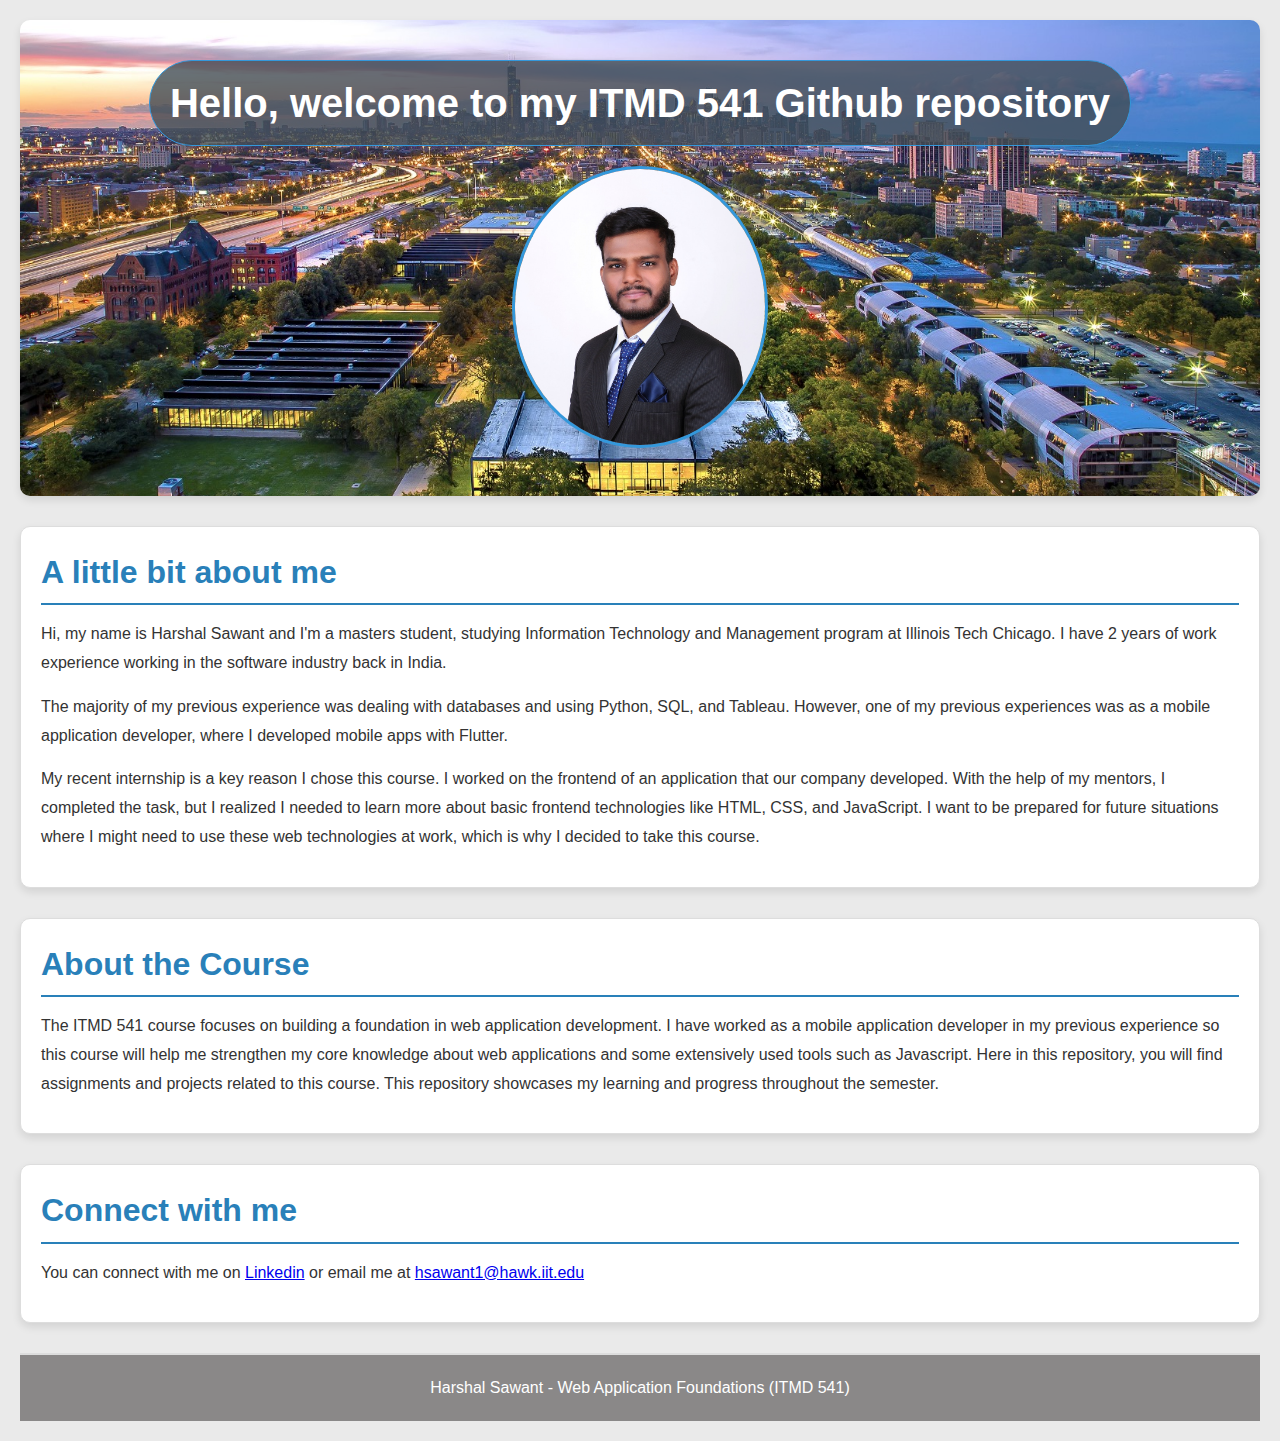
<file: index.html>
<!DOCTYPE html>
<html lang="en">
<head>
    <meta charset="UTF-8">
    <meta name="viewport" content="width=device-width, initial-scale=1.0">
    <title>ITMD 541 Course Repository</title>
    <link rel="stylesheet" href="styles.css">
</head>
<body>
    <div class="welcome">
        <h1>
            Hello, welcome to my ITMD 541 Github repository
        </h1>
        <img src="harshal-photo.jpeg" alt="Profile Photo">
    </div>

    <section id="about-me">
        <div class="bio">
            <h2>A little bit about me</h2>
            <p>
                Hi, my name is Harshal Sawant and I'm a masters student, studying Information Technology and Management program at Illinois Tech Chicago. I have 2 years of work experience working in the software industry back in India.
            </p>
            <p>
                The majority of my previous experience was dealing with databases and using Python, SQL, and Tableau. However, one of my previous experiences was as a mobile application developer, where I developed mobile apps with Flutter. 
            </p>
            <p>
                My recent internship is a key reason I chose this course. I worked on the frontend of an application that our company developed. With the help of my mentors, I completed the task, but I realized I needed to learn more about basic frontend technologies like HTML, CSS, and JavaScript. I want to be prepared for future situations where I might need to use these web technologies at work, which is why I decided to take this course.
            </p>
        </div>
    </section>
    
    <section id="course-info">
        <div class="course-info">
            <h2>About the Course</h2>
            <p>
                The ITMD 541 course focuses on building a foundation in web application development. I have worked as a mobile application developer in my previous experience so this course will help me strengthen my core knowledge about web applications and some extensively used tools such as Javascript. Here in this repository, you will find assignments and projects related to this course. This repository showcases my learning and progress throughout the semester.
            </p>
        </div>
    </section>
    <section id="connect">
        <div class="connect">
            <h2>Connect with me</h2>
            <p>
                You can connect with me on <a href="https://www.linkedin.com/in/harshal29">Linkedin</a> or email me at <a href="mailto:hsawant1@hawk.iit.edu">hsawant1@hawk.iit.edu</a>
            </p>
        </div>
    </section>
    <footer>
        Harshal Sawant - Web Application Foundations (ITMD 541)
    </footer>
</body>
</html>
</file>
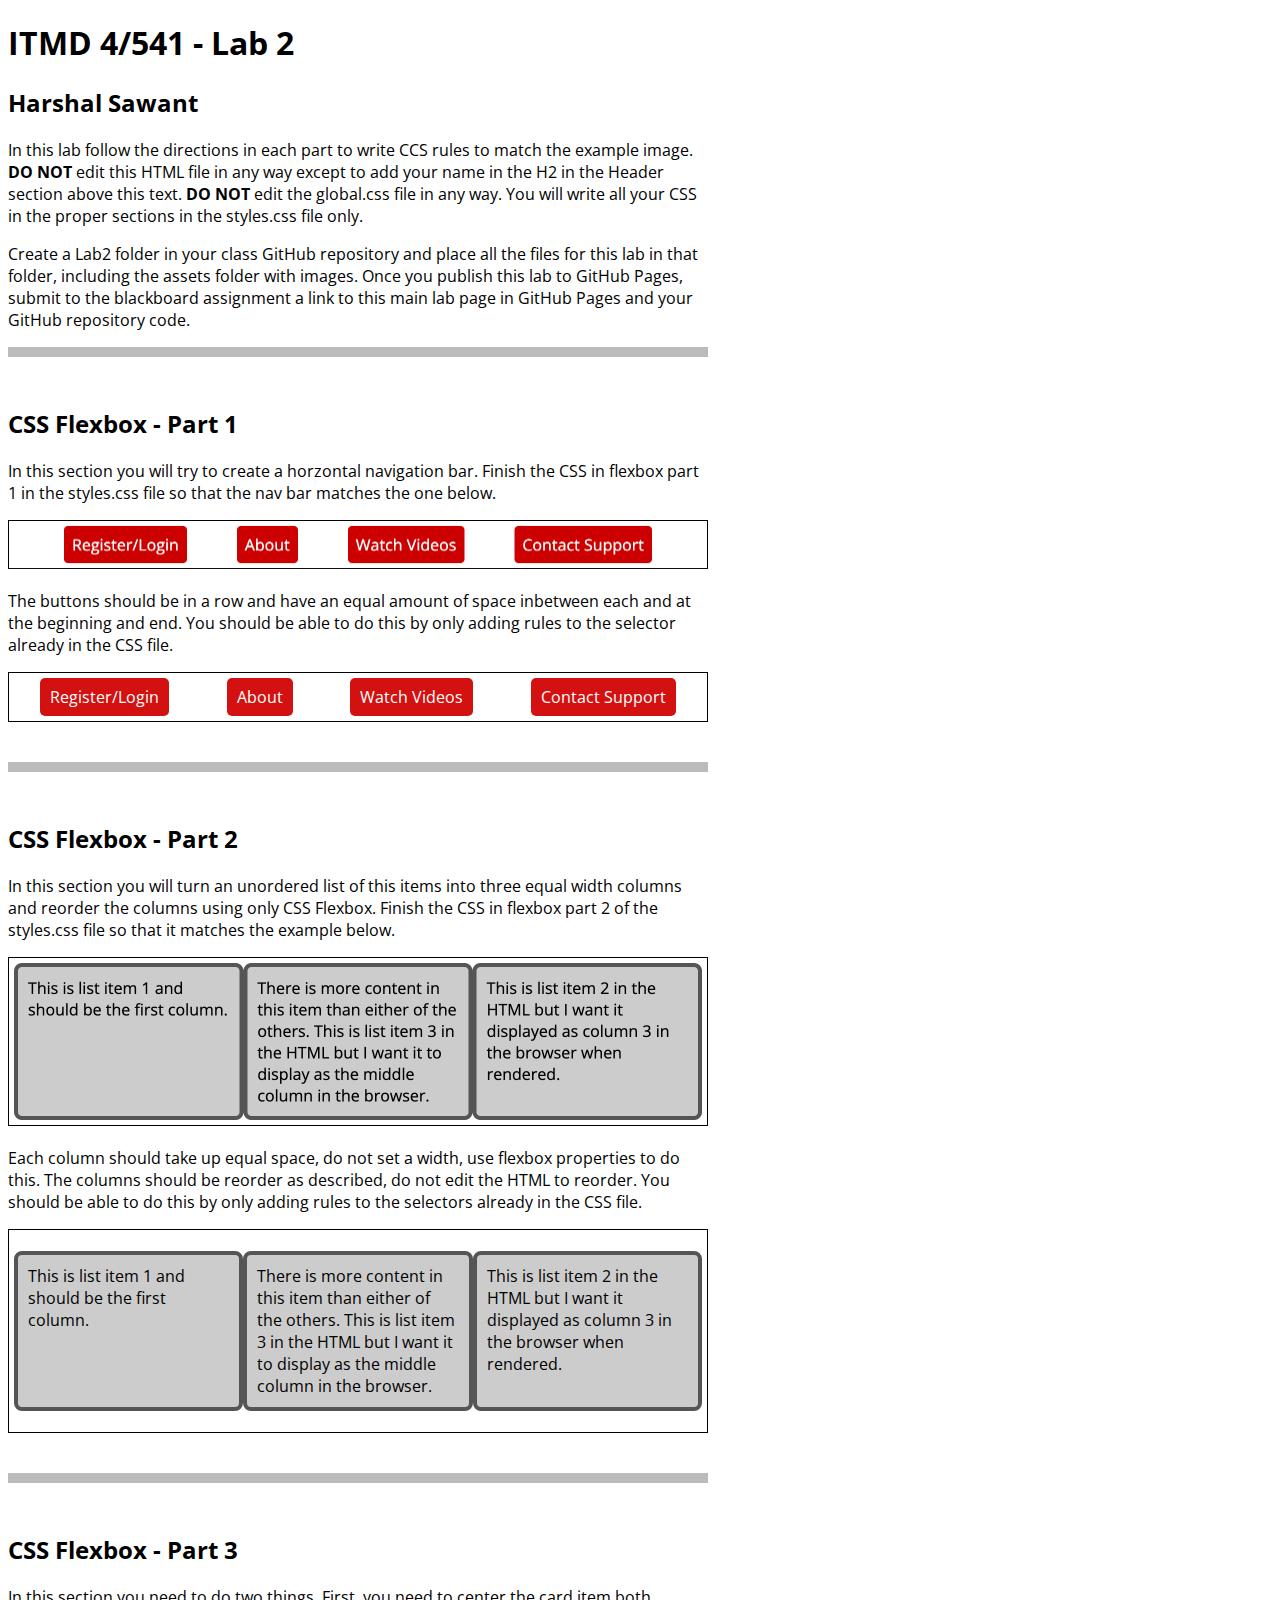
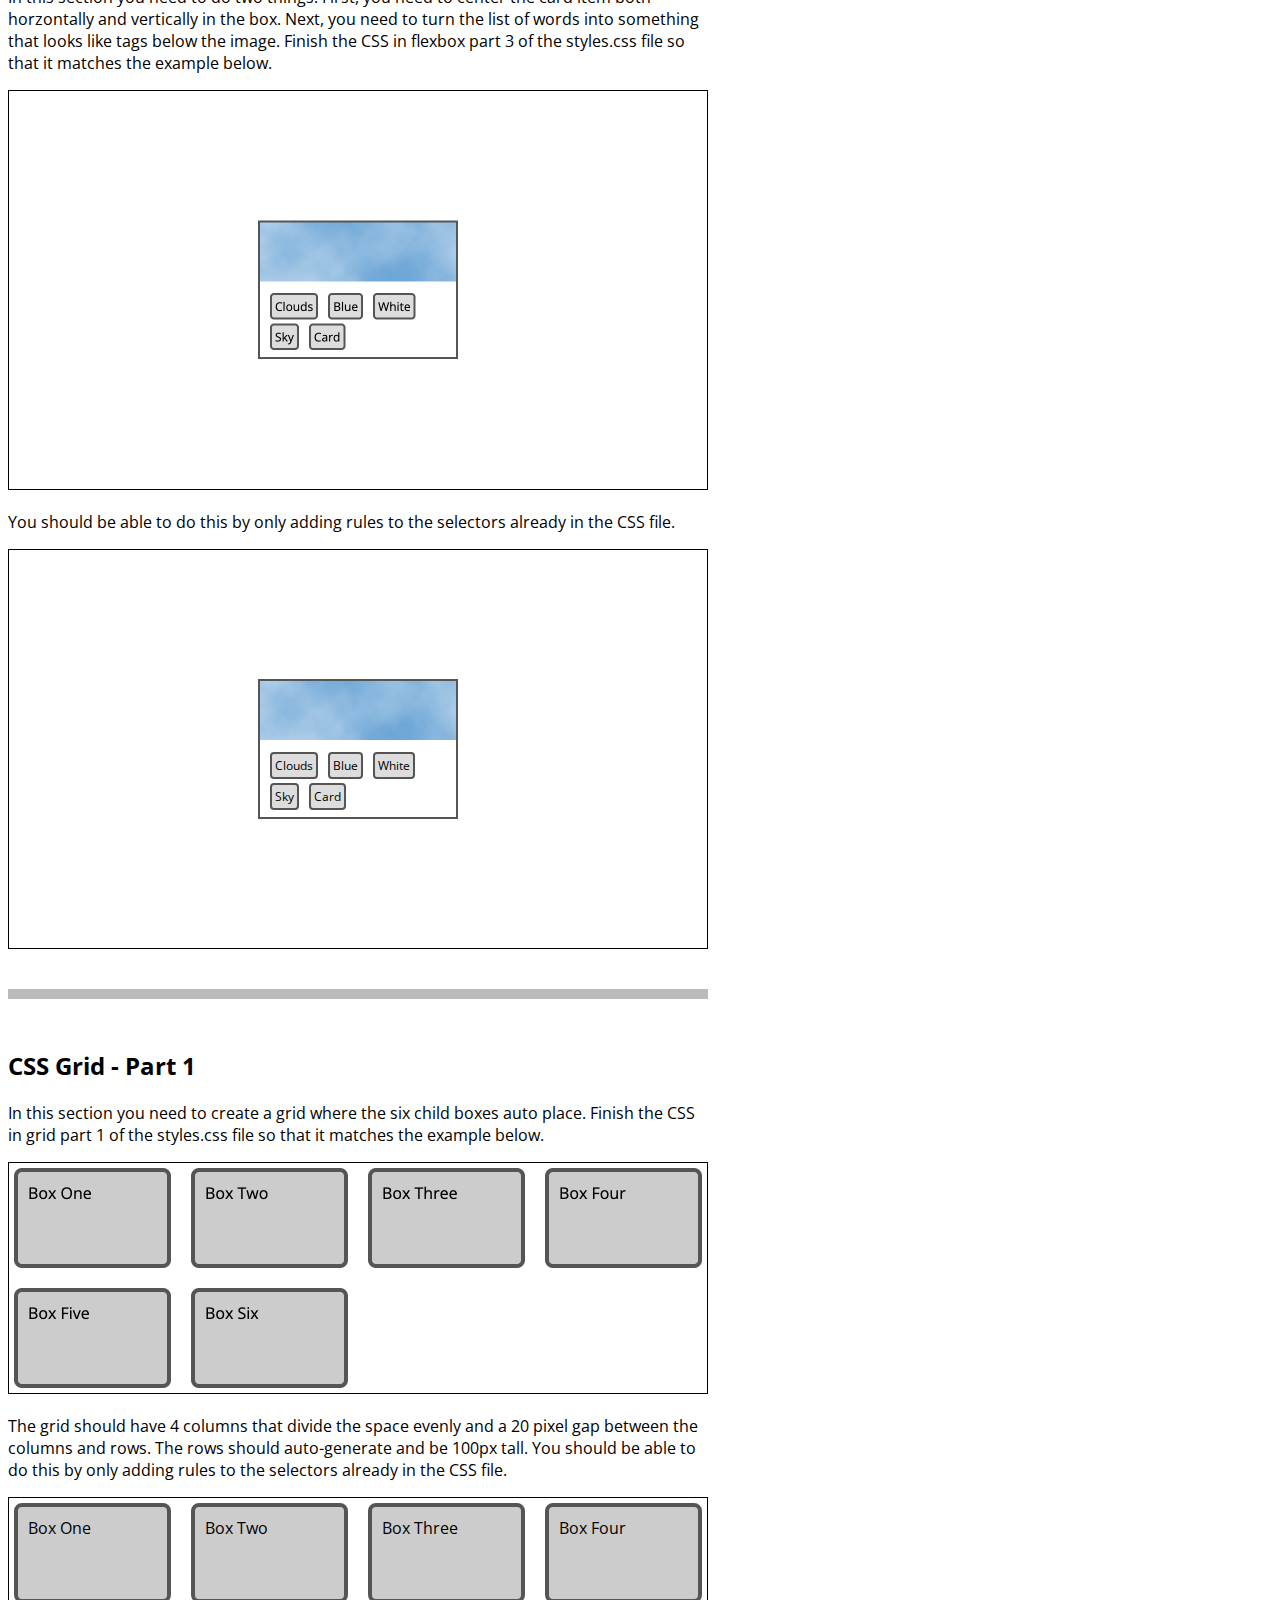
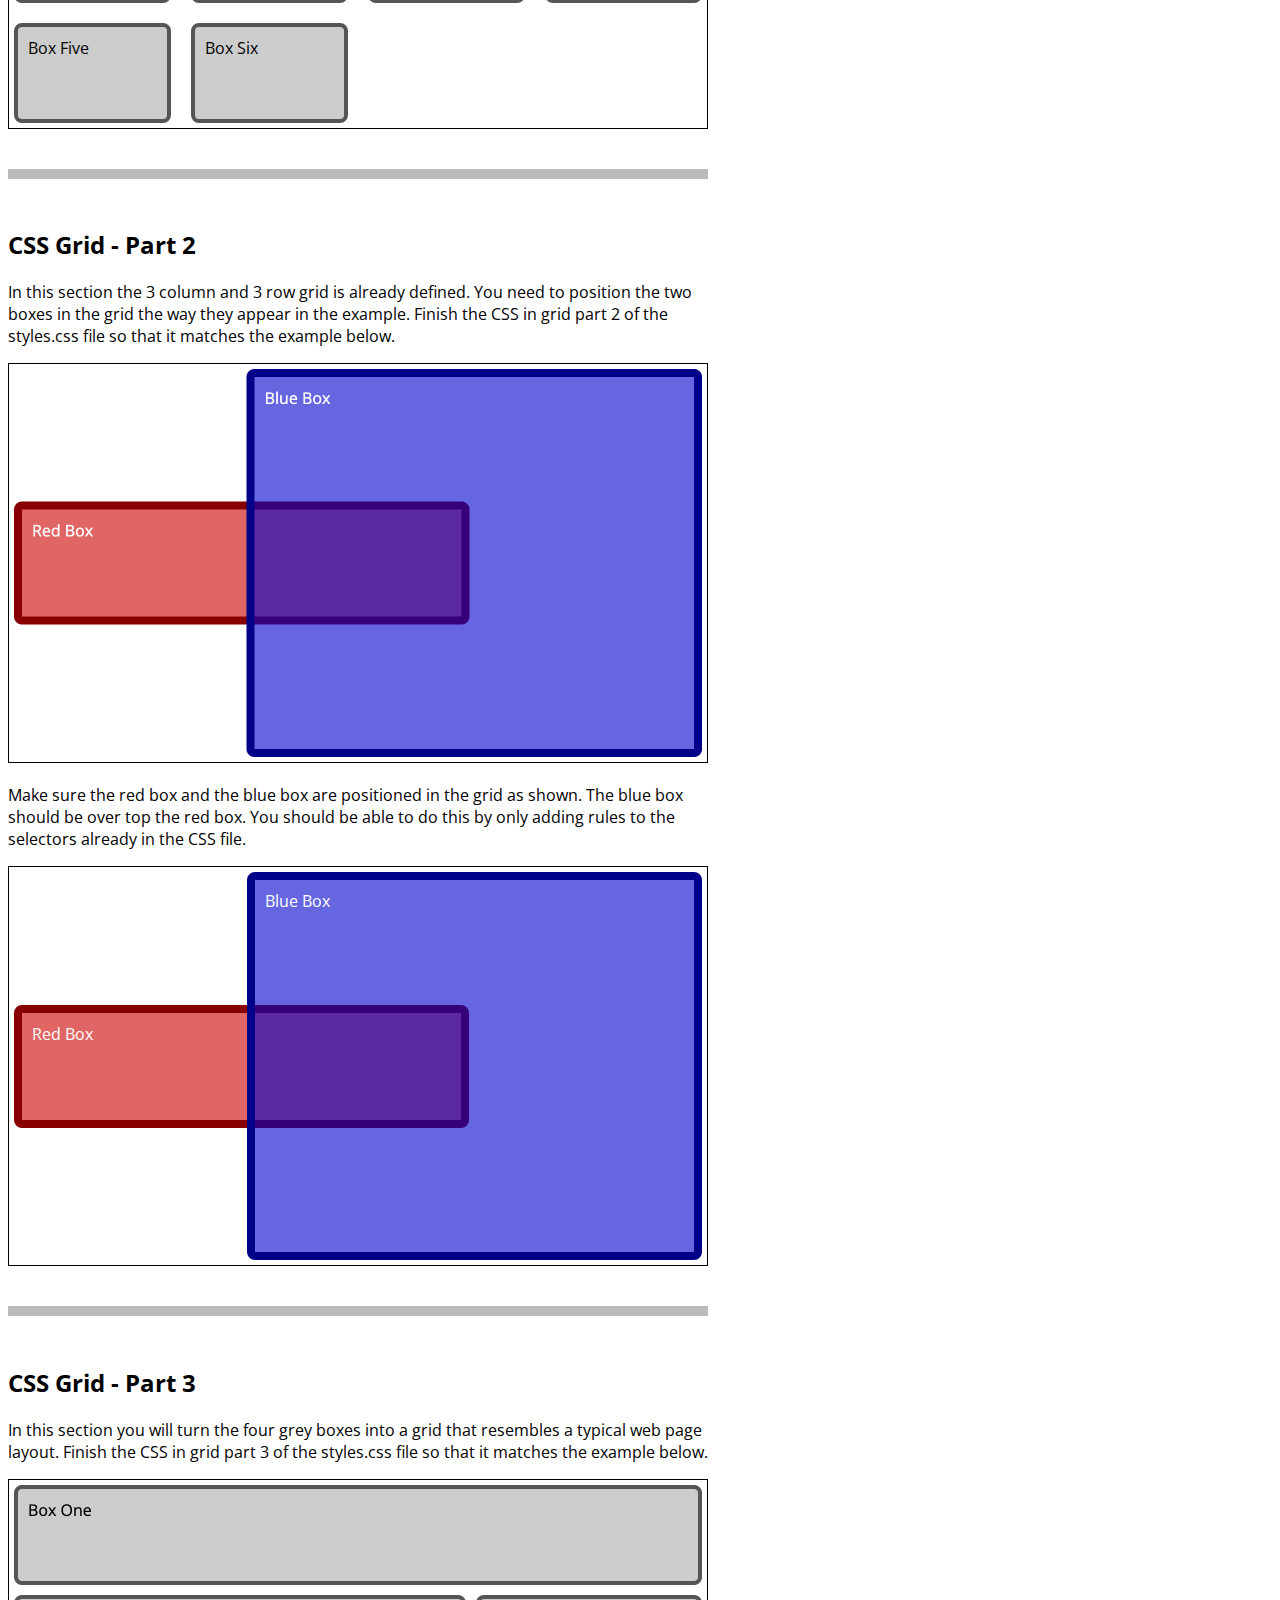
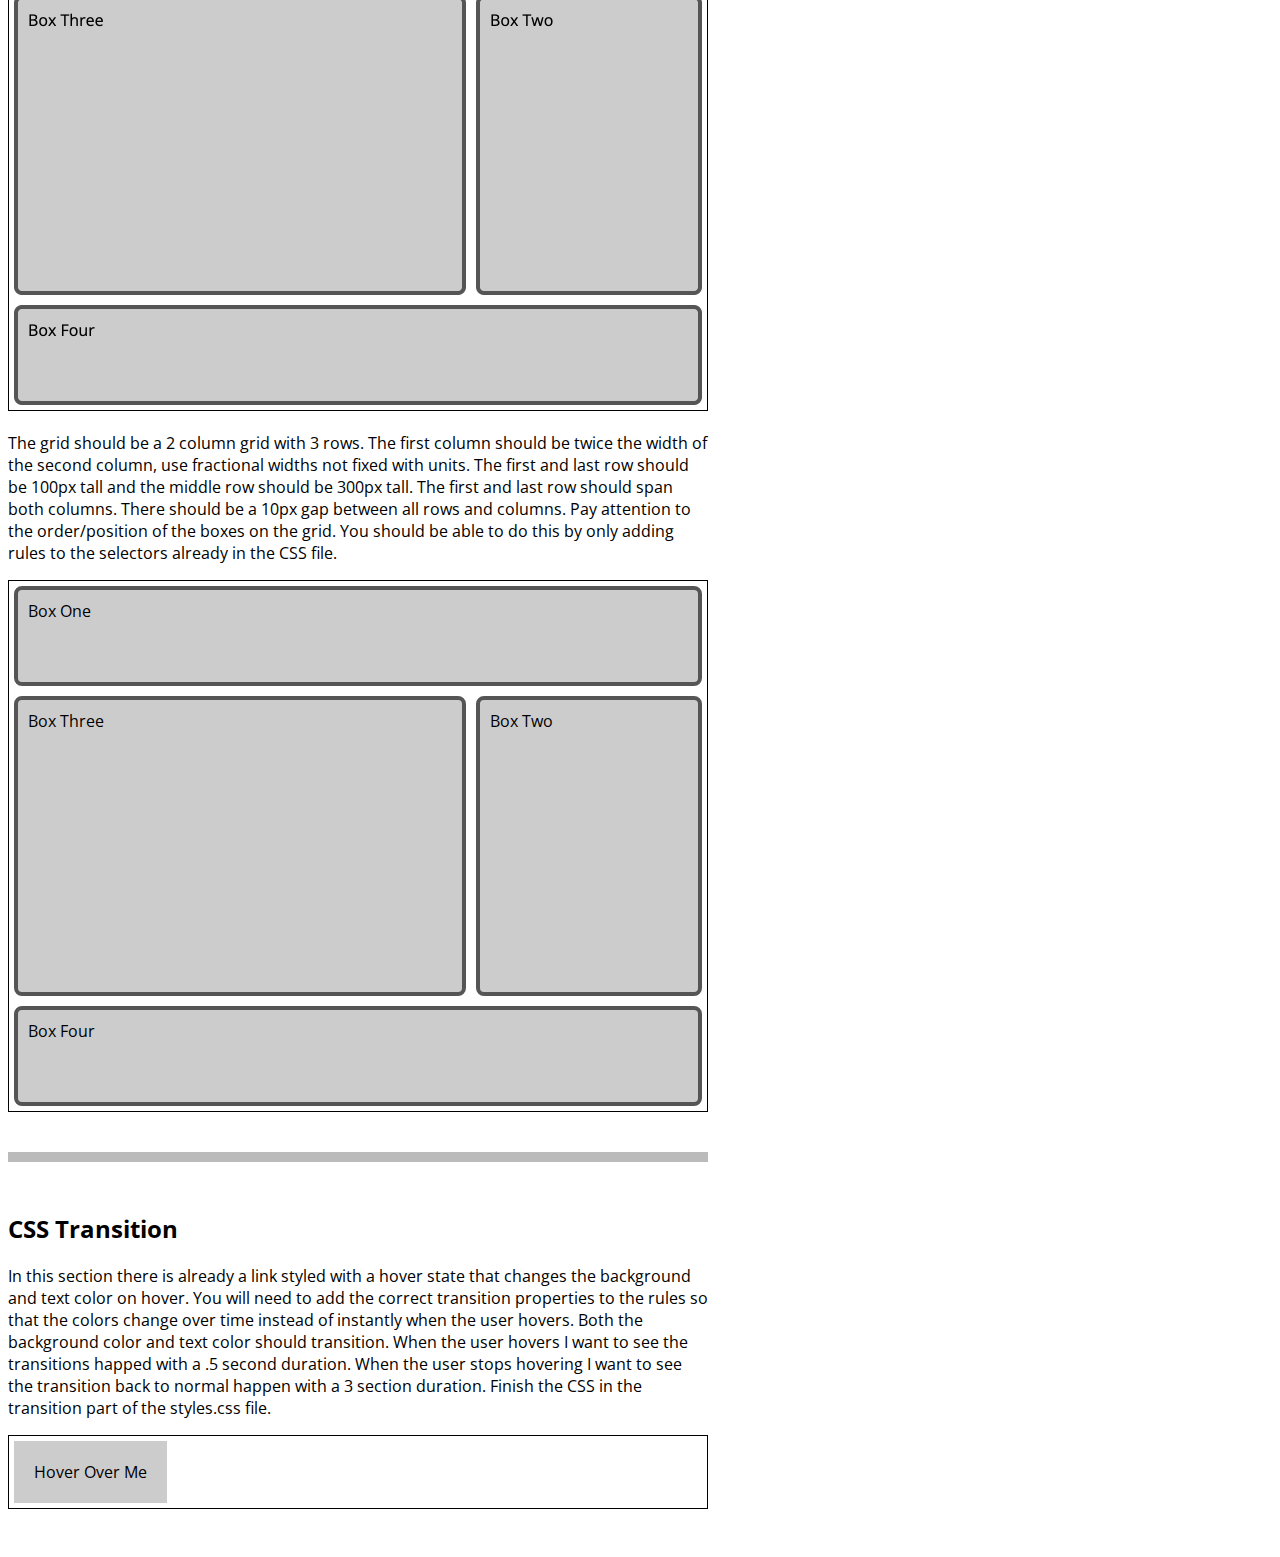
<file: Lab-2/index.html>
<!DOCTYPE html>
<html lang="en">
<head>
  <meta charset="UTF-8">
  <meta http-equiv="X-UA-Compatible" content="IE=edge">
  <meta name="viewport" content="width=device-width, initial-scale=1.0">
  <title>ITMD 4/541 - Lab 2</title>
  <link rel="preconnect" href="https://fonts.googleapis.com">
  <link rel="preconnect" href="https://fonts.gstatic.com" crossorigin>
  <link href="https://fonts.googleapis.com/css2?family=Open+Sans:ital,wght@0,400;0,700;1,400&display=swap" rel="stylesheet">
  <link href="assets/global.css" rel="stylesheet">
  <link href="styles.css" rel="stylesheet">
</head>
<body>
  <header class="w700">
    <h1>ITMD 4/541 - Lab 2</h1>
    <h2>Harshal Sawant</h2>
    <p>In this lab follow the directions in each part to write CCS rules to match the example image. <strong>DO NOT</strong> edit this HTML file in any way except to add your name in the H2 in the Header section above this text. <strong>DO NOT</strong> edit the global.css file in any way. You will write all your CSS in the proper sections in the styles.css file only.</p>
    <p>Create a Lab2 folder in your class GitHub repository and place all the files for this lab in that folder, including the assets folder with images. Once you publish this lab to GitHub Pages, submit to the blackboard assignment a link to this main lab page in GitHub Pages and your GitHub repository code.</p>
  </header>
  <section id="flex-section1" class="w700">
    <h2>CSS Flexbox - Part 1</h2>
    <p>In this section you will try to create a horzontal navigation bar. Finish the CSS in flexbox part 1 in the styles.css file so that the nav bar matches the one below.</p>
    <img src="assets/flex-p1.png" alt="flexbox part 1 example" width="700">
    <p>The buttons should be in a row and have an equal amount of space inbetween each and at the beginning and end. You should be able to do this by only adding rules to the selector already in the CSS file.</p>
    <div class="box">
      <nav>
        <ul>
          <li><a class="btn" href="#/register">Register/Login</a></li>
          <li><a class="btn" href="#/about">About</a></li>
          <li><a class="btn" href="#/videos">Watch Videos</a></li>
          <li><a class="btn" href="#/support">Contact Support</a></li>
        </ul>
      </nav>
    </div>
  </section>
  <section id="flex-section2" class="w700">
    <h2>CSS Flexbox - Part 2</h2>
    <p>In this section you will turn an unordered list of this items into three equal width columns and reorder the columns using only CSS Flexbox. Finish the CSS in flexbox part 2 of the styles.css file so that it matches the example below.</p>
    <img src="assets/flex-p2.png" alt="flexbox part 2 example" width="700">
    <p>Each column should take up equal space, do not set a width, use flexbox properties to do this. The columns should be reorder as described, do not edit the HTML to reorder. You should be able to do this by only adding rules to the selectors already in the CSS file.</p>
    <div class="box">
      <nav>
        <ul>
          <li class="greybox item1">This is list item 1 and should be the first column.</li>
          <li class="greybox item2">This is list item 2 in the HTML but I want it displayed as column 3 in the browser when rendered.</li>
          <li class="greybox item3">There is more content in this item than either of the others. This is list item 3 in the HTML but I want it to display as the middle column in the browser.</li>
        </ul>
      </nav>
    </div>
  </section>
  <section id="flex-section3" class="w700">
    <h2>CSS Flexbox - Part 3</h2>
    <p>In this section you need to do two things. First, you need to center the card item both horzontally and vertically in the box. Next, you need to turn the list of words into something that looks like tags below the image. Finish the CSS in flexbox part 3 of the styles.css file so that it matches the example below.</p>
    <img src="assets/flex-p3.png" alt="flexbox part 3 example" width="700">
    <p>You should be able to do this by only adding rules to the selectors already in the CSS file.</p>
    <div class="box h400">
      <div class="card">
        <img src="assets/clouds.jpg" alt="clouds" width="200">
        <div class="tags">
          <ul>
            <li>Clouds</li>
            <li>Blue</li>
            <li>White</li>
            <li>Sky</li>
            <li>Card</li>
          </ul>
        </div>
      </div>
    </div>
  </section>
  <section id="grid-section1" class="w700">
    <h2>CSS Grid - Part 1</h2>
    <p>In this section you need to create a grid where the six child boxes auto place. Finish the CSS in grid part 1 of the styles.css file so that it matches the example below.</p>
    <img src="assets/grid-p1.png" alt="grid part 1 example" width="700">
    <p>The grid should have 4 columns that divide the space evenly and a 20 pixel gap between the columns and rows. The rows should auto-generate and be 100px tall. You should be able to do this by only adding rules to the selectors already in the CSS file.</p>
    <div class="box">
      <div class="grid">
        <div class="greybox">Box One</div>
        <div class="greybox">Box Two</div>
        <div class="greybox">Box Three</div>
        <div class="greybox">Box Four</div>
        <div class="greybox">Box Five</div>
        <div class="greybox">Box Six</div>
      </div>
    </div>
    </div>
  </section>
  <section id="grid-section2" class="w700">
    <h2>CSS Grid - Part 2</h2>
    <p>In this section the 3 column and 3 row grid is already defined. You need to position the two boxes in the grid the way they appear in the example. Finish the CSS in grid part 2 of the styles.css file so that it matches the example below.</p>
    <img src="assets/grid-p2.png" alt="grid part 2 example" width="700">
    <p>Make sure the red box and the blue box are positioned in the grid as shown. The blue box should be over top the red box. You should be able to do this by only adding rules to the selectors already in the CSS file.</p>
    <div class="box h400">
      <div class="grid">
        <div class="gridboxblue">Blue Box</div>
        <div class="gridboxred">Red Box</div>
      </div>
    </div>
    </div>
  </section>
  <section id="grid-section3" class="w700">
    <h2>CSS Grid - Part 3</h2>
    <p>In this section you will turn the four grey boxes into a grid that resembles a typical web page layout. Finish the CSS in grid part 3 of the styles.css file so that it matches the example below.</p>
    <img src="assets/grid-p3.png" alt="grid part 3 example" width="700">
    <p>The grid should be a 2 column grid with 3 rows. The first column should be twice the width of the second column, use fractional widths not fixed with units. The first and last row should be 100px tall and the middle row should be 300px tall. The first and last row should span both columns. There should be a 10px gap between all rows and columns. Pay attention to the order/position of the boxes on the grid. You should be able to do this by only adding rules to the selectors already in the CSS file.</p>
    <div class="box">
      <div class="grid">
        <div class="greybox box1">Box One</div>
        <div class="greybox box2">Box Two</div>
        <div class="greybox box3">Box Three</div>
        <div class="greybox box4">Box Four</div>
      </div>
    </div>
    </div>
  </section>
  <section id="transition-section" class="w700">
    <h2>CSS Transition</h2>
    <p>In this section there is already a link styled with a hover state that changes the background and text color on hover. You will need to add the correct transition properties to the rules so that the colors change over time instead of instantly when the user hovers. Both the background color and text color should transition. When the user hovers I want to see the transitions happed with a .5 second duration. When the user stops hovering I want to see the transition back to normal happen with a 3 section duration. Finish the CSS in the transition part of the styles.css file.</p>
    <div class="box">
      <a href="#">Hover Over Me</a>
    </div>
    </div>
  </section>
</body>
</html>
</file>
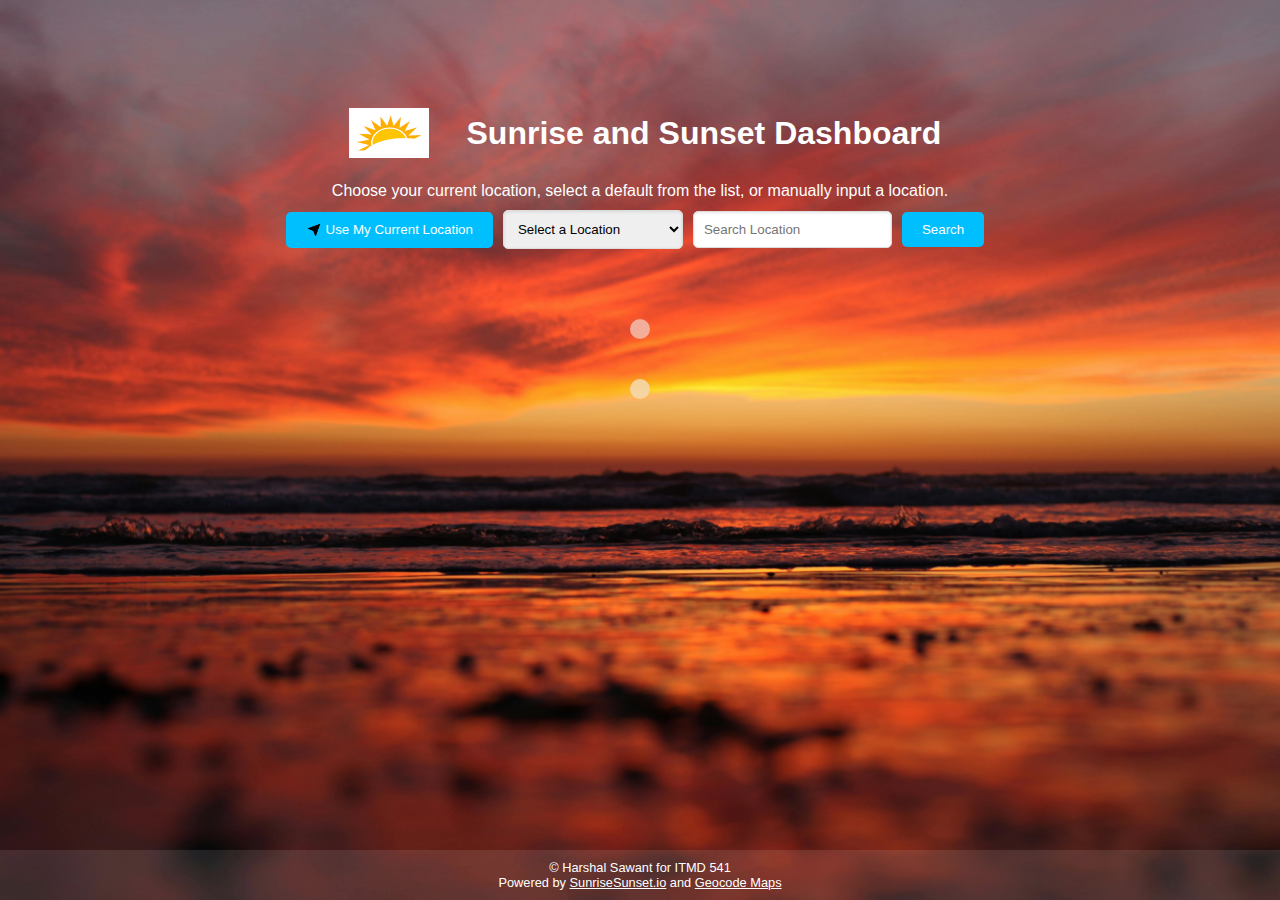
<file: Lab6/index.html>
<!DOCTYPE html>
<html lang="en">
<head>
    <meta charset="UTF-8">
    <meta name="viewport" content="width=device-width, initial-scale=1.0">
    <title>Sunrise and Sunset Dashboard</title>
    <link rel="stylesheet" href="styles.css">
</head>
<body>

    <div id="loadingSpinner" class="loading-spinner" style="display: none;"></div>

    <div class="container">
        <div class="header">
            <img src="images/icon.png" alt="Icon" class="header-icon" style="margin-right: 1cm;">
            <h1>Sunrise and Sunset Dashboard</h1>
        </div>

            <p id="instructionMessage">Choose your current location, select a default from the list, or manually input a location.</p>

        <div class="search-bar">
            <button id="geoLocation">
    <img src="images/location.png" alt="Current Location Icon" style="width: 16px; height: 16px; vertical-align: middle;">
    Use My Current Location
</button>
            <select id="presetLocations">
                <option value="">Select a Location</option>
                <option value="33.72148,73.04329">Islamabad, Pakistan</option>
                <option value="48.85661,2.35222">Paris, France</option>
                <option value="55.67594,12.56553">Copenhagen, Denmark</option>
                <option value="18.51957,73.85535">Pune, India</option>
                <option value="40.05832,-74.40566">New Jersey, USA</option>
                <option value="47.35954,8.63565">Zürich, Switzerland</option>
                <option value="38.907192,-77.036873">Washington DC, USA</option>
                <option value="19.07283,72.88261">Mumbai, India</option>
                <option value="34.052235,-118.243683">Los Angeles, USA</option>
                <option value="40.712776,-74.005974">New York, USA</option>
                <option value="51.507351,-0.127758">London, UK</option>
                <option value="35.689487,139.691711">Tokyo, Japan</option>
            </select>
            <input type="text" id="searchLocation" placeholder="Search Location">
            <button id="searchButton">Search</button>
        </div>

        <div id="dataDisplay">
            <div id="todayData" class="data-column"></div>
            <div id="tomorrowData" class="data-column"></div>
        </div>
    </div>

    <footer class="footer">
        <div class="footer-content">
            <p>© Harshal Sawant for ITMD 541</p>
            <p>Powered by 
                <a href="https://SunriseSunset.io" target="_blank"> SunriseSunset.io</a> 
                and 
                <a href="https://geocode.maps.co/" target="_blank"> Geocode Maps</a>
            </p>
        </div>
    </footer>

    <script src="script.js"></script>
</body>
</html>
</file>
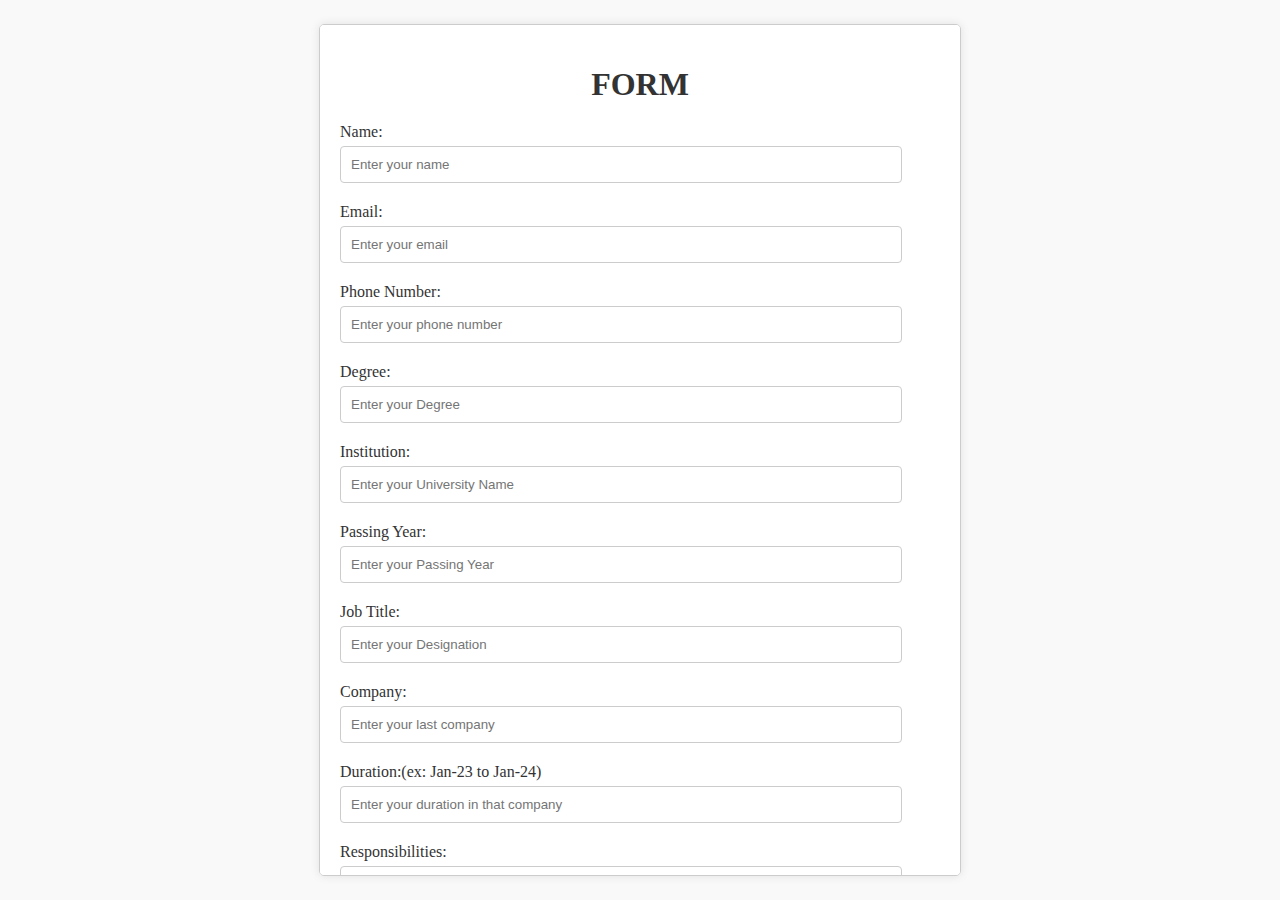
<file: lab5/form.html>
<!DOCTYPE html>
<html lang="en">
<head>
    <meta charset="UTF-8">
    <meta name="viewport" content="width=device-width, initial-scale=1.0">
    <title>Details Form</title>
    <link rel="stylesheet" href="form.css"> 
    <script src="script.js" defer></script> 
</head>
<body>
    <form id="detailsForm">
        <div>
            <h1>FORM</h1>
        </div>

        <div class="form-section">
            <label for="name">Name:</label>
            <input type="text" id="name" name="name" placeholder="Enter your name" required>
        </div>
         <div class="form-section">
            <label for="email">Email:</label>
            <input type="email" id="email" name="email" placeholder="Enter your email" required>
        </div>
       <div class="form-section">
            <label for="phone_number">Phone Number:</label>
            <input type="text" id="phone_number" name="phone_number" placeholder="Enter your phone number" required>
        </div>
         <div class="form-section">
            <label for="degree">Degree:</label>
            <input type="text" id="degree" name="degree" placeholder="Enter your Degree" required>
        </div>
        <div class="form-section">
            <label for="institute">Institution:</label>
            <input type="text" id="institute" name="institute" placeholder="Enter your University Name" required>
        </div>
        <div class="form-section">
            <label for="pasing year">Passing Year:</label>
            <input type="text" id="passing Year" name="passing Year" placeholder="Enter your Passing Year" required>
        </div>

         <div class="form-section">
            <label for="job_title">Job Title:</label>
            <input type="text" id="job_title" name="job_title" placeholder="Enter your Designation" required>
        </div>
       
        <div class="form-section">
            <label for="company">Company:</label>
            <input type="text" id="company" name="company" placeholder="Enter your last company" required>
        </div>
        <div class="form-section">
            <label for="duration">Duration:(ex: Jan-23 to Jan-24)</label>
            <input type="text" id="duration" name="duration" placeholder="Enter your duration in that company" required>
        </div>
        <div class="form-section">
            <label for="responsibility">Responsibilities:</label>
            <textarea id="responsibility" name="responsibility" placeholder="Describe your responsibilities" rows="4"></textarea>
        </div>

         <div class="form-section">
            <label>Languages You Know:</label>
            <div class="checkbox-group">
                <label><input type="checkbox" id="C" value="C">C</label>
                <label><input type="checkbox" id="C++" value="C++">C++</label>
                <label><input type="checkbox" id="Csharp" value="Csharp">C#</label>
                <label><input type="checkbox" id="Java" value="Java">Java</label>
                <label><input type="checkbox" id="Python" value="Python">Python</label>
                <label><input type="checkbox" id="JavaScript" value="JavaScript">JavaScript</label>
                <label><input type="checkbox" id="TypeScript" value="TypeScript">TypeScript</label>
            </div>
        </div>

        <div class="form-section">
            <label>Framework You Know:</label>
            <div class="check-grp">
                <label><input type="checkbox" id="facil.io" value="facil.io"> facil.io</label>
                <label><input type="checkbox" id="cppCMS" value="cppCMS"> cppCMS</label>
                <label><input type="checkbox" id="SpringBoot" value="SpringBoot"> Springboot</label>
                <label><input type="checkbox" id="Django" value="Django"> Django</label>
                <label><input type="checkbox" id="React" value="React"> React</label>
                <label><input type="checkbox" id="NextJS" value="NextJS"> NextJS</label>
                <label><input type="checkbox" id="NodeJS" value="NodeJS"> NodeJS</label>
            </div>
        </div>

        <div class="form-section">
            <label for="version_control">Version control:</label>
            <select id="version" name="version">
                <option value="github">Github</option>
                <option value="BitBucket">Bitbucket</option>
                <option value="gitlab">Gitlab</option>
            </select>
        </div>

         <div class="form-section">
            <label for="Project">Project:</label>
            <input type="text" id="ProjectName" name="ProjectName" placeholder="Enter your Project Title" required>
            <textarea id="ProjectDescription" name="ProjDescription" placeholder="Describe your Project" rows="4"></textarea>
        </div>
        
        <div class="form-section">
            <button type="submit">Submit</button>
        </div>    
    </form>
</body>
</html>
</file>
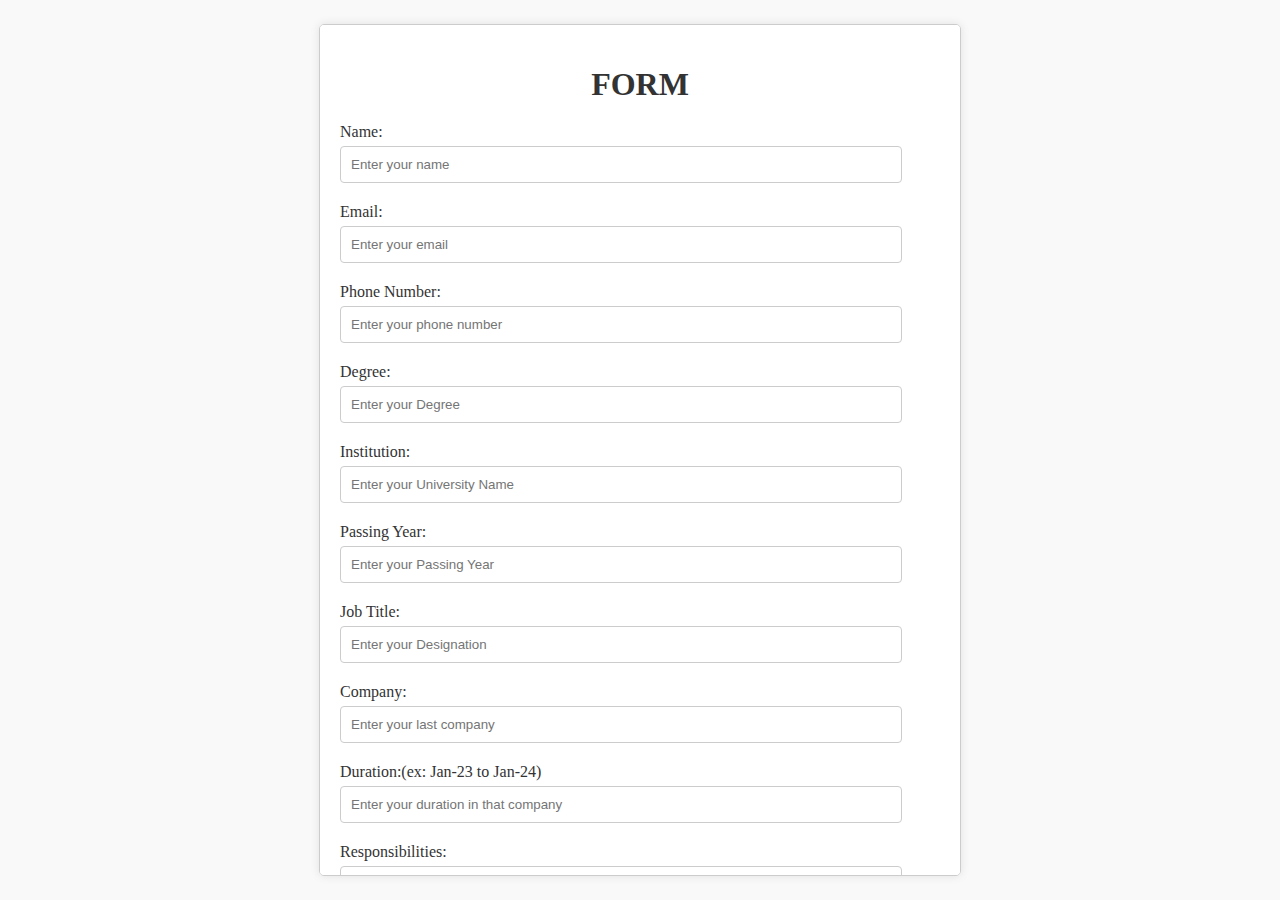
<file: lab5/resume.html>
<!DOCTYPE html>
<html lang="en">
<head>
    <meta charset="UTF-8">
    <meta name="viewport" content="width=device-width, initial-scale=1.0">
    <title>Resume</title>
    <link rel="stylesheet" href="resume.css">
    <script src="script.js" defer></script> <!-- Include your JS file -->
</head>
<body id="resumePage">
    <div class="container">
        <!-- Resume Header -->
        <div class="header">
            <h1 id="displayName">Your Name</h1>
            <p id="displayEmail">Email: your_email_id </p>
            <p id="displayPhone">Phone: (xxx)-xxx-xxxx</p>
        </div>

        <!-- Section: Education -->
        <div class="section">
            <div class="section-title">Education</div>
            <div id="displayEducation" class="info">
                <strong>Degree:</strong> Your Degree<br>
                <strong>Institution:</strong> Your University Name<br>
                <strong>Year:</strong> Passing Year
            </div>
        </div>

        <!-- Section: Experience -->
        <div class="section">
            <div class="section-title">Work Experience</div>
            <div id="displayExperience" class="info">
              <h4>If not any put N.A</h4>
                <strong>Job Title:</strong> Your designation<br>
                <strong>Company:</strong> Name of last company<br>
                <strong>Duration:</strong> ex: Jan-23-Jan24<br>
                <strong>Responsibilities:</strong>
            </div>
            
        </div>

        <!-- Section: Skills -->
        <div class="section">
            <div class="section-title">Skills</div>
            <div id="displaySkills" class="info">
                <ul>
                    <li id="Language">Language: You Know</li>
                    <li>Framework: You Know</li>
                    <li>Version Control: You Know</li>
                    <li>Database: You Know</li>
                </ul>
            </div>
        </div>
        <div class="section">
            <div class="section-title">Project</div>
            <div id="displayProject" class="info">
                <ul>
                    <li><strong> Name:</strong> [Your Project Name]</li>
                    <li><strong> Description:</strong> [Your Project Description]</li>
                </ul>    
            </div> 
        </div>
        
    </div>
</body>
</file>
<file: styles.css>
body, h1, h2, p {
    margin: 0;
    padding: 0;
    border: 1.5px;
    box-sizing: border-box;
}

body {
    font-family: Arial, sans-serif;
    line-height: 1.6;
    color: #333;
    background-color: #eaeaea;
    padding: 20px;
}

.welcome {
    text-align: center;
    margin-bottom: 30px;
    background-image: url('iit-photo.jpeg'); 
    background-size: cover; 
    background-position: center; 
    background-repeat: no-repeat; 
    padding: 40px; 
    border-radius: 10px;
    box-shadow: 0 4px 8px rgba(0,0,0,0.1); 
}

.welcome h1 {
    font-size: 2.5em;
    color: #fff;
    background: rgba(66, 78, 86, 0.8); 
    border-radius: 50px;
    border: 1.5px solid #3498db;
    margin-bottom: 10px;
    padding: 10px 20px;
    display: inline-block;
}

.welcome img {
    width: 250px;
    height: auto;
    border-radius: 50%;
    border: 3px solid #3498db;
    margin-top: 10px;
    background: #fff; 
}

section {
    margin-bottom: 30px;
    padding: 20px;
    background: #fff;
    border: 1px solid #ddd;
    border-radius: 10px;
    box-shadow: 0 4px 8px rgba(0,0,0,0.1);
}

.bio, .course-info {
    margin: 0;
}

h2 {
    font-size: 2em;
    color: #2980b9;
    margin-bottom: 15px;
    border-bottom: 2px solid #2980b9;
    padding-bottom: 5px;
}

p {
    font-size: 1em;
    margin-bottom: 15px;
    line-height: 1.8;
}

footer {
    text-align: center; 
    background-color: #8a8888; 
    color: #fff; 
    padding: 20px; 
    font-size: 1em; 
    border-top: 2px solid #ddd; 
}
</file>
<file: Lab-2/assets/global.css>
/* Global CSS - Do Not Edit */

* {
  box-sizing: border-box;
  font-family: 'Open Sans', sans-serif;
}

section {
  padding: 30px 0 40px;
  border-top: 10px solid #bbb;
}

.btn {
  background-color: #cc0000;
  padding: 8px;
  color: #fff;
  display: inline-block;
  text-decoration: none;
  border-radius: 4px;
  font-size: 1rem;
}

.box {
  border: 1px solid #000;
  padding: 5px;
}

img {
  max-width: 100%;
}

.w700 {
  width: 700px;
}

.h500 {
  height: 500px;
}

.h400 {
  height: 400px;
}

.greybox {
  background-color: #ccc;
  color: #000;
  padding: 10px;
  border: 4px solid #555;
  border-radius: 8px;
}

.gridboxblue {
  background-color:rgba(0,0,204,.6);
  color: #fff;
  padding: 10px;
  border: 8px solid #000088;
  border-radius: 8px;
}

.gridboxred {
  background-color: rgba(204,0,0,.6);
  color: #fff;
  padding: 10px;
  border: 8px solid #880000;
  border-radius: 8px;
}

.card {
  width: 200px;
  border: 2px solid #555;
}

.tags {
  padding: 5px;
}

.tags li {
  background-color: #ddd;
  color: #000;
  padding: 3px;
  border: 2px solid #555;
  border-radius: 4px;
  font-size: .75rem;
  margin: 2px 5px;
}

#grid-section2 .grid {
	display: grid;
	grid-template-columns: 1fr 1fr 1fr;
	grid-template-rows: 1fr 1fr 1fr;
	grid-gap: 10px;
  height: 100%;
}
</file>
<file: Lab-2/styles.css>
/* Flexbox Part 1 */

#flex-section1 ul {
	display: flex;
	justify-content: space-between;
	list-style: none;
	padding: 0 8px;
	margin: 0 18px;
}
  
  #flex-section1 ul li {
}
  
  #flex-section1 a.btn {
	text-decoration: none;
	padding: 8px 10px;
	background-color: #d31111;
	color: #fff;
	border-radius: 5px;
}

/* end Flexbox Part 1 */


/* Flexbox Part 2 */

#flex-section2 ul {
	display: flex;
	padding: 0;
}
  
  #flex-section2 li {
	flex: 1;
	list-style: none;
	text-align: flex;
}
  
  #flex-section2 .item1 {
	order: 1;
}
  
  #flex-section2 .item2 {
	order: 3;
}
  
  #flex-section2 .item3 {
	order: 2;
}

/* end Flexbox Part 2 */


/* Flexbox Part 3 */

#flex-section3 .box {
	display: flex;
	justify-content: center;
	align-items: center;
}
  
  #flex-section3 .tags ul {
	list-style: none;
	display: flex;
	flex-wrap: wrap;
	margin: 0;
	padding-top: 0px;
	padding-right: 2px;
	padding-bottom: 0px;
	padding-left: 0px;
}
  
  #flex-section3 .tags li {
	background-color: #ddd;
	color: #000;
	padding: 3px;
	border: 2px solid #555;
	border-radius: 4px;
	font-size: 0.75rem;
	margin: 2px 5px;
}

/* end Flexbox Part 3 */


/* Grid Part 1 */

#grid-section1 .grid {
	display: grid;
	grid-template-columns: repeat(4, 1fr);
	grid-gap: 20px;
	grid-auto-rows: 100px;
}

/* end Grid Part 1 */


/* Grid Part 2 */

#grid-section2 .grid {
	display: grid;
	grid-template-columns: 1fr 1fr 1fr;
	grid-gap: 10px;
}
  
  #grid-section2 .gridboxblue {
	grid-column: 2 / 4;
	grid-row: 1 / 4;
	z-index: 2;
}
  
  #grid-section2 .gridboxred {
	grid-column: 1 / 3;
	grid-row: 2 / 3;
	z-index: 1;
}

/* end Grid Part 2 */


/* Grid Part 3 */

#grid-section3 .grid {
	display: grid;
	grid-template-columns: 2fr 1fr;
	grid-template-rows: 100px 300px 100px;
	grid-gap: 10px;
}
  
  #grid-section3 .box1 {
	grid-column: 1 / 3;
	grid-row: 1;
}
  
  #grid-section3 .box2 {
	grid-column: 2 / 3;
	grid-row: 2 / 3;
}
  
  #grid-section3 .box3 {
	grid-column: 1 / 2;
	grid-row: 2 / 3;
}
  
  #grid-section3 .box4 {
	grid-column: 1 / 3;
	grid-row: 3 / 4;
}

/* end Grid Part 3 */


/* Transition Part */

#transition-section .box a {
	display: inline-block;
	background-color: #ccc;
	color: #000;
	padding: 20px;
	text-decoration: none;
	transition: background-color 3s, color 3s;
}
  
  #transition-section .box a:hover {
	background-color: #cc0000;
	color: #fff;
	transition: background-color 0.5s, color 0.5s;
}

/* end Transition Part */
</file>
<file: Lab6/styles.css>
body {
    font-family: 'Segoe UI', Tahoma, Geneva, Verdana, sans-serif;
    padding: 0;
    margin: 0;
    background-color: #eaecef;
    color: #fff;
    background-image: url('images/background.jpg');
    background-size: cover;
    background-position: center;
    display: flex;
    flex-direction: column;
    justify-content: center;
    align-items: center;
    min-height: 100vh; 
}

.loading-spinner {
    border-top: 4px solid #ddd; 
    border-radius: 50%;
    width: 50px;
    height: 50px;
    animation: spin 2s linear infinite;
    position: fixed;
    top: 50%;
    left: 50%;
    transform: translate(-50%, -50%);
    z-index: 1000;
}

/* Keyframes for the spinning animation */
@keyframes spin {
    0% { transform: rotate(0deg); }
    100% { transform: rotate(360deg); }
}


.container {
    max-width: 800px;
    margin-top: 5%;
    margin-bottom: auto;
    padding: 30px;
    background-color: rgba(255, 255, 255, 0);
    box-shadow: none;
    border-radius: 15px;
    display: flex;
    flex-direction: column;
    align-items: center; 
    flex-grow: 1; 
}

.header {
    display: flex;
    align-items: center;
    justify-content: center;
}

h1 {
    text-align: center;
    margin-bottom: 20px;
    color: #fff;
    flex: 1;
}

.header-icon {
    width: 80px;
    height: 50px;
    margin-left: 10px;
}

#instructionMessage {
    text-align: center;
    margin: 10px 0;
    color: #fff;
}

.search-bar {
    display: flex;
    justify-content: center; 
    align-items: center;
    width: 100%;
    margin-bottom: 20px;
}

button {
    cursor: pointer;
    padding: 10px 20px;
    margin-right: 10px;
    background-color: deepskyblue;
    color: #fff;
    border: none;
    border-radius: 5px;
    box-shadow: none;
    transition: background-color 0.3s ease;
}

button:hover {
    background-color: rgb(20, 20, 39);
}

input, select {
    padding: 10px;
    margin-right: 10px;
    border: 1px solid #ddd;
    border-radius: 5px;
    box-shadow: inset 0 1px 3px rgba(0,0,0,0.1);
    transition: border-color 0.3s ease-in-out;
}

input:focus, select:focus {
    border-color: #4CAF50;
    outline: none;
}

#dataDisplay {
    width: 100%;
    margin-top: 20px;
    display: flex;
    flex-direction: column;
    align-items: center;
    justify-content: center; 
    padding: 10px;
}

.data-column {
    background-color: rgba(255, 255, 255, 0);
    padding: 15px;
    border-radius: 10px;
    flex: 1;
    margin: 0 10px;
    text-align: left;
}

#todayData, #tomorrowData {
    background-color: rgba(239, 234, 234, 0.588);
    color: #000;
    backdrop-filter: blur(10px);
    font-size: x-large;
    padding: 10px;
    margin: 20px;
}

.footer {
    width: 100%;
    padding: 10px;
    background-color: rgba(255, 255, 255, 0.1);
    color: white;
    text-align: center;
    position: relative; 
    font-size: 0.8em;
    margin-top: auto; 
}

.footer-content {
    display: flex;
    align-items: center;
    justify-content: center;
    flex-direction: column;
}

.footer-content p {
    margin: 0;
}

.footer a {
    color: white;
    text-decoration: underline;
}

/* Responsive Design for Tablets and Mobile */
@media screen and (max-width: 768px) {
    .container {
        max-width: 95%;
        margin-top: 3%;
        padding: 20px;
    }

    .header-icon {
        width: 90px;
        height: 50px;
    }

    h1 {
        font-size: 1.5em;
    }

    .search-bar {
        flex-direction: column;
        justify-content: flex-start;
    }

    button, input, select {
        width: 100%;
        margin-bottom: 10px;
    }

    .data-column {
        margin: 10px 0;
        padding: 15px;
        text-align: center;
    }

    .footer {
        font-size: 0.9em;
    }
}

@media screen and (max-width: 600px) {
    body {
        padding: 0;
    }

    .container {
        width: 95%;
        padding: 15px;
        align-items: center;
    }

    .search-bar {
        flex-direction: column;
    }

    button, input, select {
        width: 100%;
        margin-bottom: 10px;
    }

    .data-column {
        margin: 10px 0;
        text-align: center;
    }

    .footer {
        font-size: 0.8em;
    }
}
</file>
<file: lab5/form.css>
body {
    display: flex; /* Use flexbox */
    justify-content: center; 
    align-items: center; /* Center vertically */
    height: 100vh; /* Full viewport height */
    width: 100%; /* Full width */
    margin: 0; /* Remove default margin */
    background-color: #f9f9f9;
    overflow: hidden; /* Prevent body scrolling */
}

form {
    width: 90%; /* Full width */
    max-height: 90vh; /* Limit maximum height */
    overflow-y: auto; /* Scrollable if content exceeds max height */
    padding: 20px;
    border: 1px solid #ccc;
    border-radius: 5px;
    background-color: #fff; /* White background for the form */
    box-shadow: 0 0 10px rgba(0, 0, 0, 0.1); /* Add slight shadow */
    max-width: 600px; /* Limit maximum width for readability */
}

h1 {
    text-align: center; /* Center the heading */
    margin-bottom: 20px; /* Space below the heading */
    color: #333; /* Dark color for visibility */
}

label {
    display: block;
    margin-top: 10px;
    color: #333; /* Dark color for visibility */
}

input[type="text"], input[type="email"], textarea, select {
    width: 90%;
    padding: 10px; /* Increased padding for better touch targets */
    margin-top: 5px;
    border: 1px solid #ccc; /* Border style */
    border-radius: 4px; /* Rounded corners */
}

input[type="checkbox"], input[type="radio"] {
    margin-right: 5px;
}

.checkbox-group {
    display: flex;
    flex-wrap: wrap; /* Wrap checkboxes to new line if space is limited */
    margin-top: 5px;
}

.checkbox-group label {
    margin-right: 15px; /* Space between checkboxes */
}

button {
    background-color: #4CAF50; /* Green background */
    color: white; /* White text */
    padding: 10px 15px; /* Padding for button */
    border: none; /* Remove border */
    border-radius: 4px; /* Rounded corners */
    cursor: pointer; /* Pointer cursor on hover */
    margin-top: 15px; /* Space above the button */
}

button:hover {
    background-color: #45a049; /* Darker green on hover */
}

.form-section {
    margin-bottom: 20px; /* Space between sections */
}
</file>
<file: lab5/resume.css>
body {
    font-family: Arial, sans-serif;
    margin: 20px;
    background-color: #f9f9f9;
}
h1, h2 {
    color: #333;
}
.container {
    max-width: 800px;
    margin: 0 auto;
    background-color: #fff;
    padding: 20px;
    box-shadow: 0 0 10px rgba(0, 0, 0, 0.1);
}
.header {
    text-align: center;
    margin-bottom: 20px;
}
.section {
    margin-bottom: 20px;
}
.section-title {
    border-bottom: 2px solid #333;
    margin-bottom: 10px;
    font-size: 1.5em;
}
.info {
    margin-bottom: 10px;
}
.info strong {
    display: inline-block;
    width: 150px;
}
</file>
